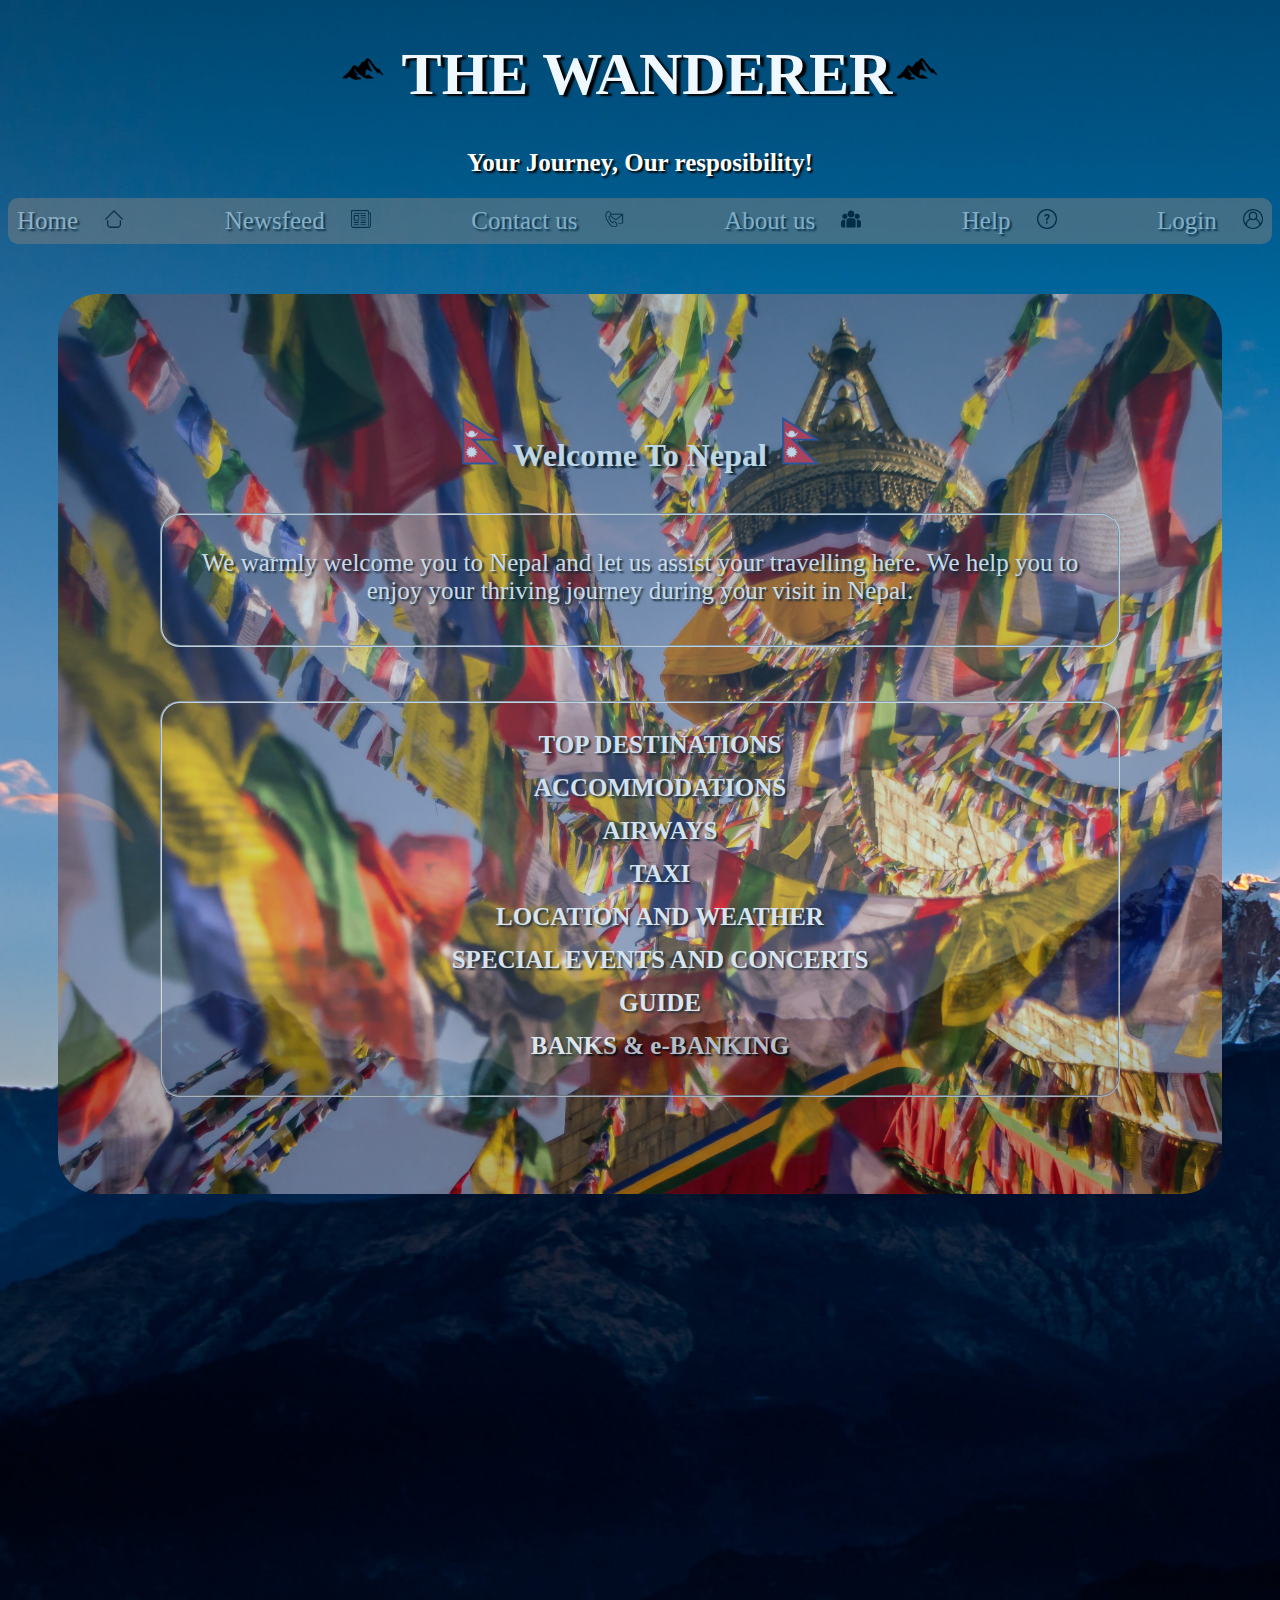
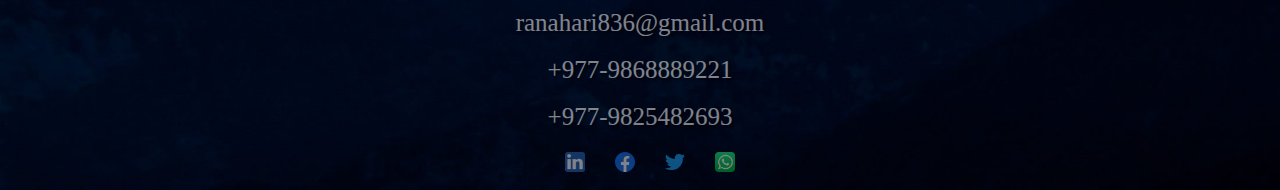
<file: index.html>
<!DOCTYPE html>
<html lang="en">
<head>
    <meta charset="UTF-8">
    <meta name="viewport" content="width=device-width, initial-scale=1.0">
    <title>Homepage</title>
    <link rel="stylesheet" href="index.css">
    <link rel="stylesheet" href="https://cdnjs.cloudflare.com/ajax/libs/font-awesome/4.7.0/css/font-awesome.min.css">
 
</head>
<body>
    <div class="logo">
        
        <h1> <img src="mountain.png" alt=""> THE WANDERER<img src="mountain.png" alt=""></h1></div>
     <h2><div class="sub">Your Journey, Our resposibility!</div></h2>
  
    <div class="navigation">
        <nav>
            <a href="homepage.html">Home <img src="home.png" alt="" class="icons"></a> 
            <a href="https://www.w3newspapers.com/nepal/" >Newsfeed <img src="newspaper-folded.png" alt="" class="icons"></a>
            <a href="contactus.html">Contact us <img src="contact-mail.png" alt="" class="icons"></a>
            <a href="Aboutus.html">About us <img src="group.png" alt="" class="icons"></a>
            <a href="">Help <img src="help.png" alt="" class="icons"></a>
            <a href="loginpage.html">Login <img src="login.png" alt="" class="icons"></a>
            <!-- <input item id="search" type="search" placeholder="search..." id="search">
            <i class="fa fa-search" class="icons"></i> -->
            
           </nav>
     </div>
           
        <div class="content">
           <h1> <img src="flag.png" alt=""> Welcome To Nepal <img src="flag.png" alt=""></h1>
            <br>
            <fieldset class="phrase">
        <p >
            We warmly welcome you to Nepal and let us assist your travelling here.
            We help you to enjoy your thriving journey during your visit in Nepal.
        </p>
           </fieldset>
            <br><br><br>
          <div>
          <fieldset  class="main">
            <ol>
           <li class="list"> <a href="destination.html">TOP DESTINATIONS</a></li>
          <li class="list"> <a href="hotels.html">ACCOMMODATIONS</a></li>
          <li class="list"> <a href="airlines.html">AIRWAYS</a></li>
           <li class="list"><a href="https://pathao.com/np/">TAXI</a></li>
           <li class="list"><a href="https://www.accuweather.com/en/np/nepal-weather">LOCATION AND WEATHER</a></li>
           <li class="list"><a href="https://www.arkoevent.com/event-category/music/">SPECIAL EVENTS AND CONCERTS</a></li>
           <li class="list"><a href="https://nepalguidetreks.com/">GUIDE</a></li>
           <li class="list"><a href="banking.html">BANKS & e-BANKING</a></li>
        </ol>
    </fieldset>
        </div>
    </div>
   

<footer>
    
     
 <div class="Contact">
        <a href="mailto:ranahari836@gmail.com">ranahari836@gmail.com</a>
        <br>
        <a href="tel:+977-9868889221">+977-9868889221</a>
        <br>
        <a href="tel:+977-9825482693">+977-9825482693</a>
        <br>
        <a href="https://www.linkedin.com/in/hari-shankar-rana/overlay/about-this-profile/?lipi=urn%3Ali%3Apage%3Ad_flagship3_profile_view_base%3BMpobiWXDQEqgfKQhdVTPTg%3D%3D"><img src="linkedin.png" alt="" class="icons"></a>
        <a href="http://www.facebook.com"><img src="facebook.svg" alt="" class="icons"></a>

        <a href="http://www.twitter.com"><img src="twitter.png" alt="" class="icons"></a>
        <a href="http://www.whatsapp.com"><img src="whatsapp.png" alt="" class="icons"></a>

    </div>

   
</footer>
    
</body>
</html>
</file>
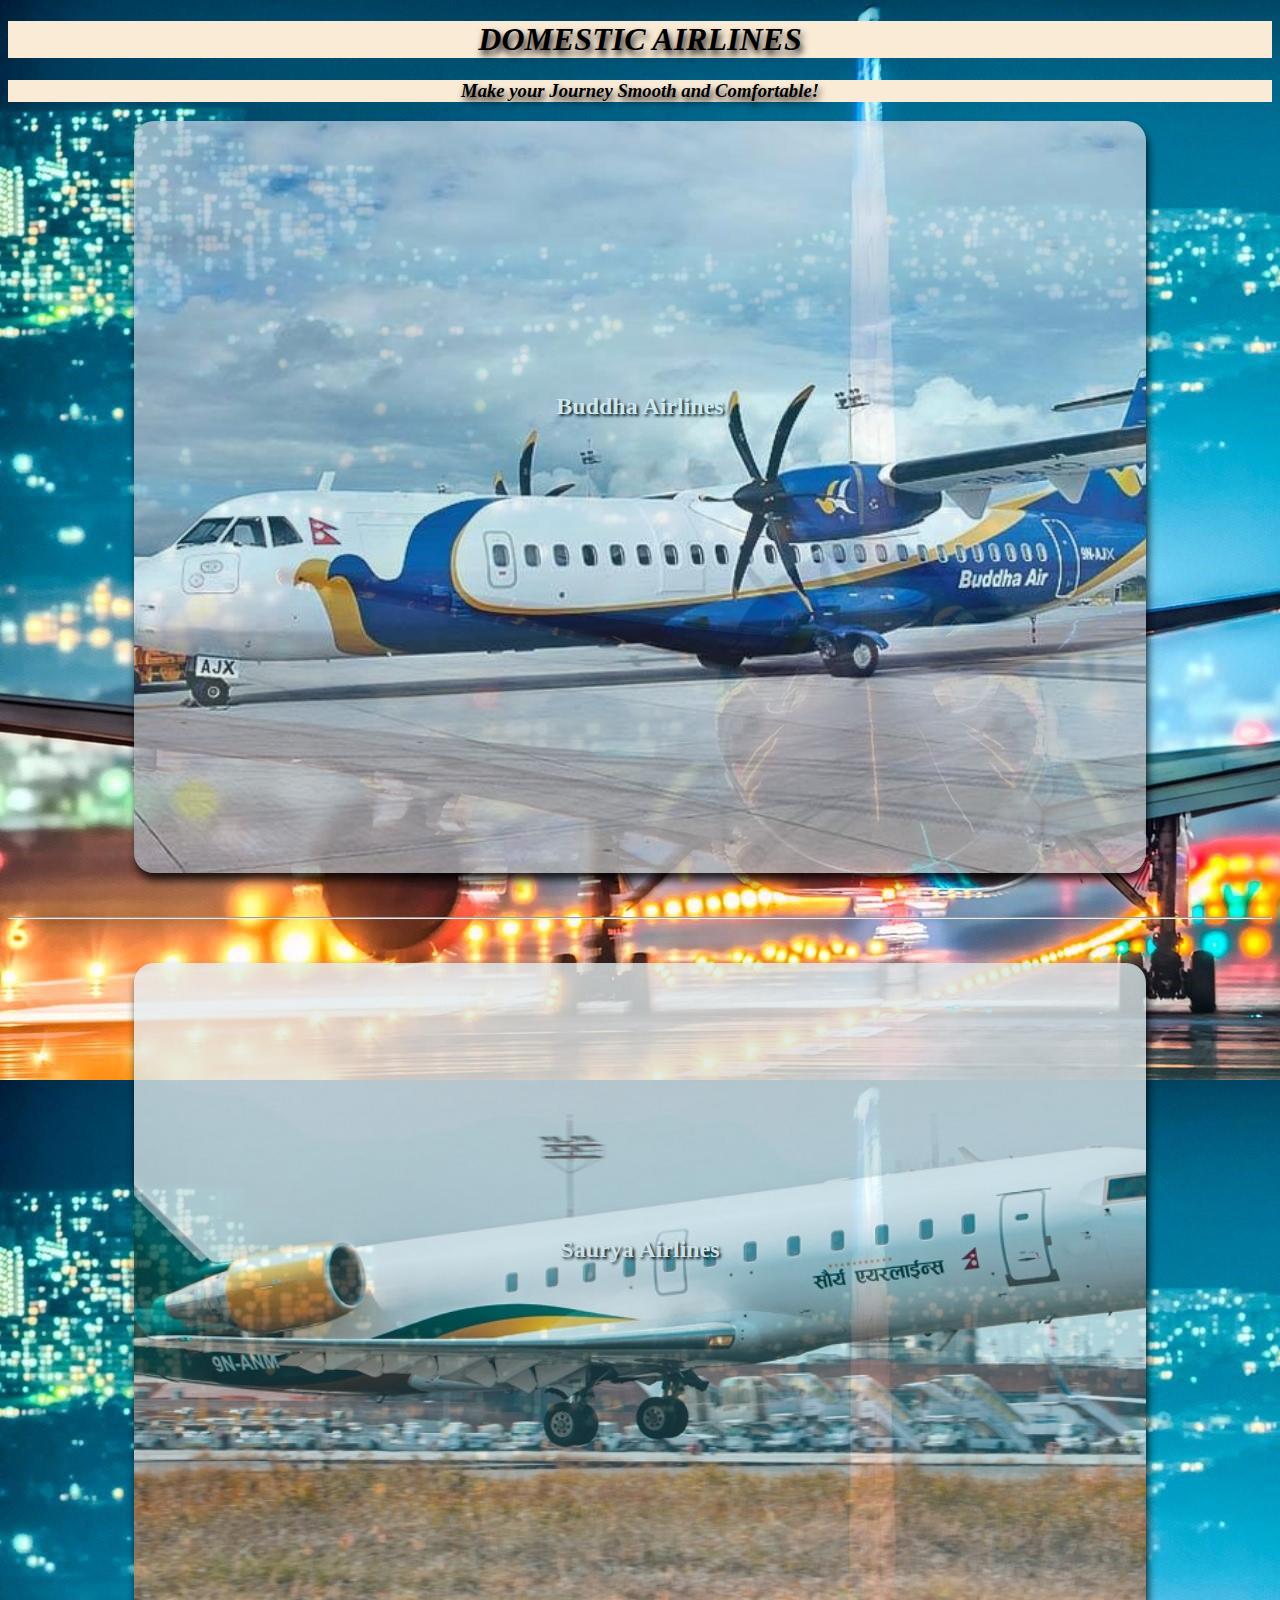
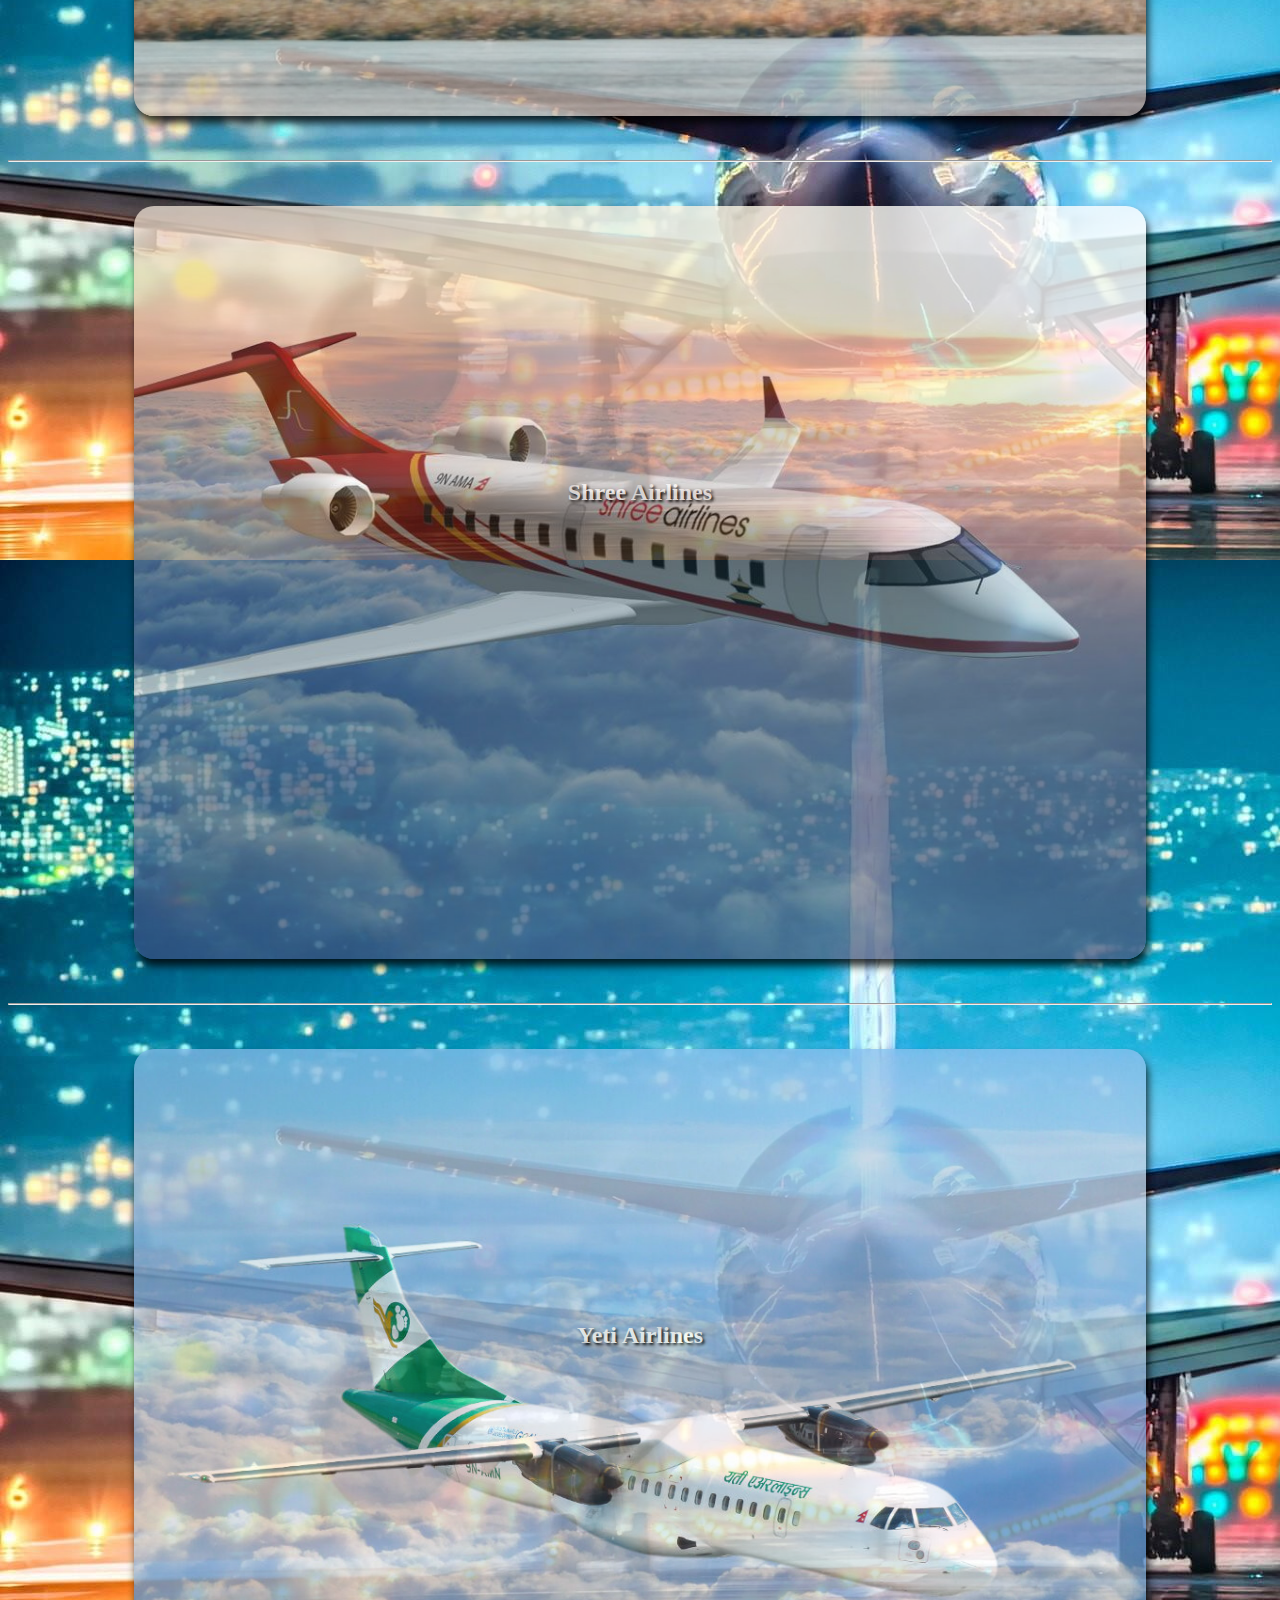
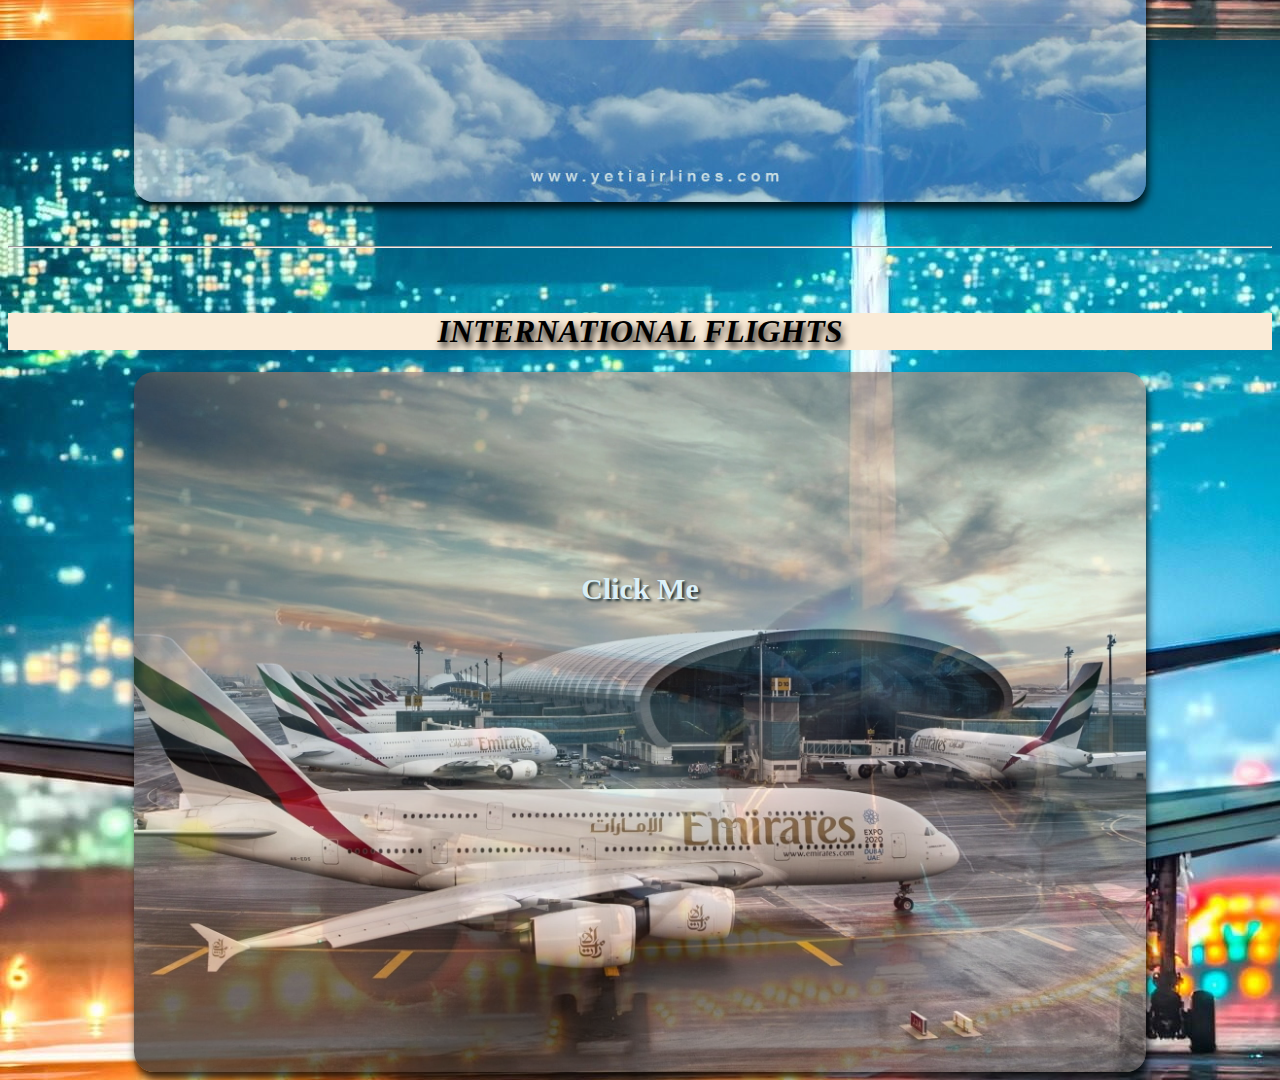
<file: airlines.html>
<!DOCTYPE html>
<html lang="en">
<head>
    <meta charset="UTF-8">
    <meta name="viewport" content="width=device-width, initial-scale=1.0">
    <title>Document</title>
    <style>
        div{padding-top: 20%;
           text-align: center;
           border-radius: 20px;
           width: 80%;
           height: 500px;
           background-position: center;
           background-size: cover;
           background-repeat: no-repeat;
           margin-left: 10%;
           opacity: 0.8;
           box-shadow: 2px 7px 8px black;
        }
        h1,h3{
            background-color: antiquewhite;
            font-style: italic;
            text-align: center;
            text-shadow: 2px 5px 7px black;
        }
        body{
            background-image: url(plane.jpg);
        }
        div:hover{
          opacity: 1;
          transition: 0.6s;
        }
        .buddha{
            background-image: url(buddha.jpg);
        }
        .saurya{
            background-image: url(suryaaa.jpg);
        }
        .shree{
            background-image: url(shree.jpg);
        }
        .yeti{
            background-image: url(yeti.jpg);
        }
        .international{
            padding-top: 200px;
            background-image: url(bideshi.jpg);
            font-size: 30px;
            font-weight: bolder;
        }
        a:hover{
            font-size: 25px;
          transition: 0.6s;
          color: red;
        

        }
        a{
            text-decoration: none;
            color: white;
            text-shadow: 2px 2px 3px black;
        }
    </style>
</head>
<body>
    <h1>DOMESTIC AIRLINES</h1>
    <h3>Make your Journey Smooth and Comfortable!</h3>
   
        <section><div class="buddha"><a href="https://www.buddhaair.com/"><h2>Buddha Airlines</h2></a></div> </section><br><br><hr><br><br>
        <section><div class="saurya"><a href="https://www.sauryaairlines.com/"><h2>Saurya Airlines</h2></a></div></section><br><br><hr><br><br>
        <section><div class="shree"><a href="https://www.shreeairlines.com/"><h2>Shree Airlines</h2></a></div></section> <br><br><hr><br><br>
        <section><div class="yeti"><a href="https://yetiairlines.com/"><h2>Yeti Airlines</h2></a></div></section>
     <br><br><hr><br><br>
     <h1>INTERNATIONAL FLIGHTS</h1>
     <div class="international">
        <a href="https://nepalairlines.com.np/international">Click Me</a>
     </div>
</body>
</html>
</file>
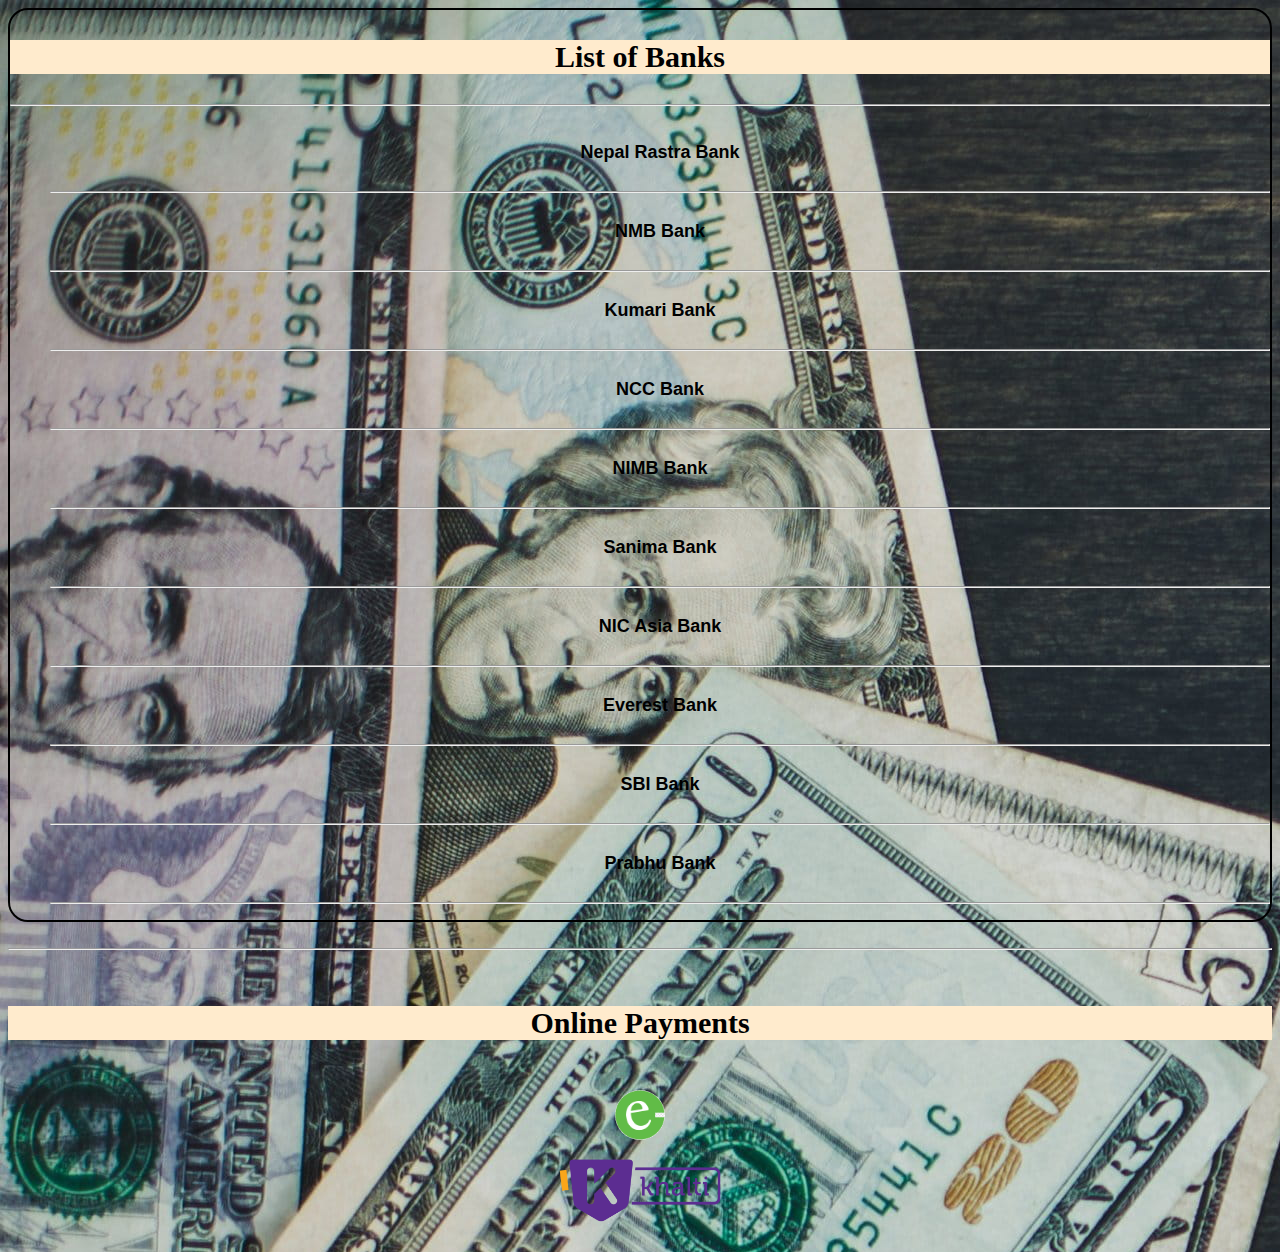
<file: banking.html>
<!DOCTYPE html>
<html lang="en">
<head>
    <meta charset="UTF-8">
    <meta name="viewport" content="width=device-width, initial-scale=1.0">
    <title>Document</title>
    <link rel="stylesheet" href="banking.css">
</head>
<body><section>
    <div class="banks">
        <h3>List of Banks</h3>
        <hr>
    <ul>
        <li><a href="https://www.nrb.org.np/">Nepal Rastra Bank</a></li> <hr>
        <li><a href="https://nmb.com.np/individual">NMB Bank</a></li> <hr>
        <li><a href="https://www.kumaribank.com/">Kumari Bank</a></li> <hr>
        <li><a href="https://www.nccbank.com.bd/">NCC Bank</a></li> <hr>
        <li><a href="https://www.nimb.com.np/">NIMB Bank</a></li> <hr>
        <li><a href="https://www.sanimabank.com.np/">Sanima Bank</a></li> <hr>
        <li><a href="https://www.nicasiabank.com/">NIC Asia Bank</a></li> <hr>
        <li><a href="https://everestbankltd.com/">Everest Bank</a></li> <hr>
        <li><a href="https://nsbl.statebank/">SBI Bank</a></li> <hr>
        <li><a href="https://www.prabhubank.com/">Prabhu Bank</a></li> <hr>
    </ul>
    </div>
</section>
<br>
<hr>
<br>
<section>
    <h3>Online Payments</h3>
    <div class="ebanking">
       
        <div class="esewa">
          <a href="https://esewa.com.np/"><img src="sewa.jpg" alt="" style="border-radius: 80px; width: 50px;"></a>
        </div>
        <div class="khalti">
           <a href="https://khalti.com/"> <img src="khalti.png" alt=""></a>
        </div>
    </div>
</section>
</body>
</html>
</file>
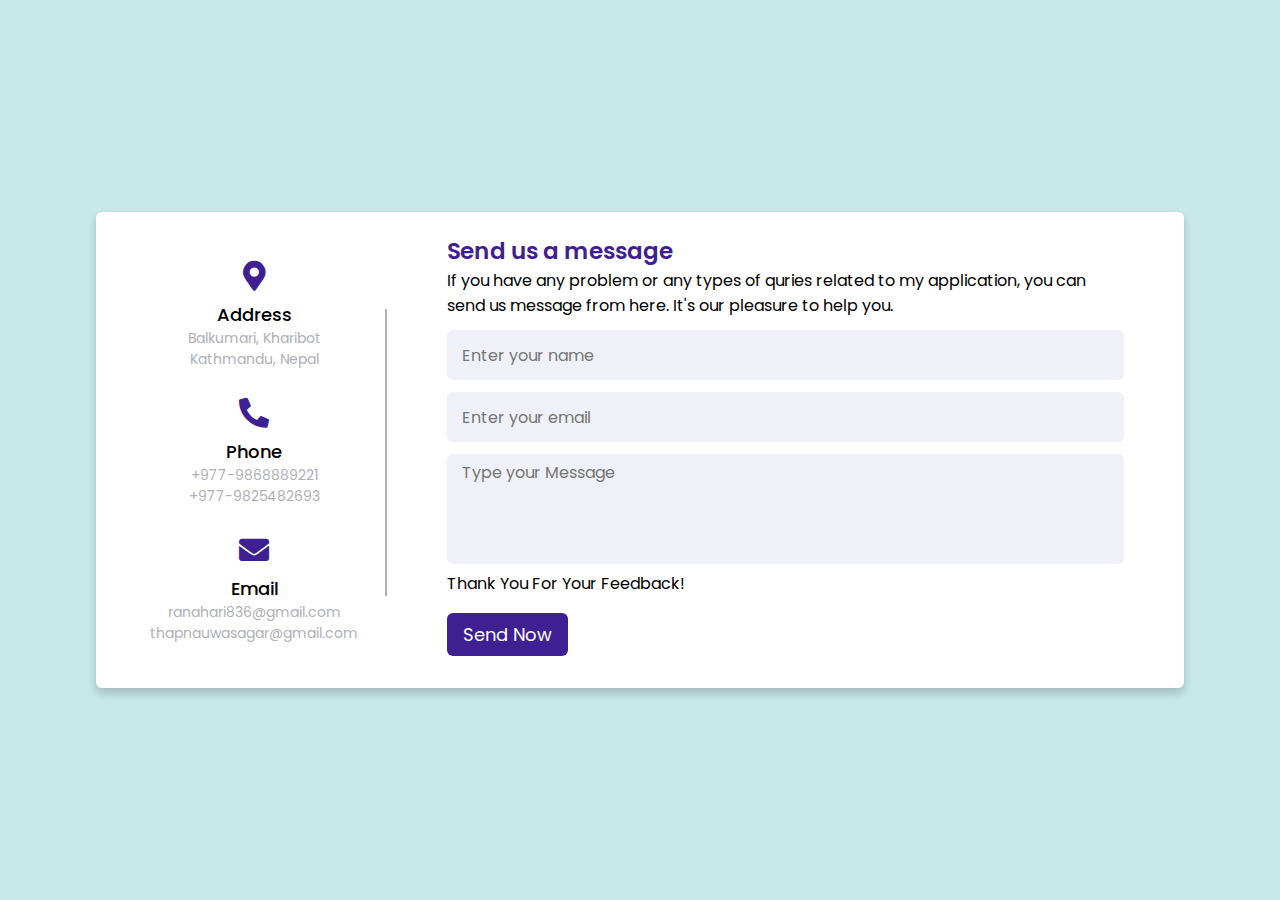
<file: contactus.html>
<!DOCTYPE html>

<html lang="en" dir="ltr">
  <head>
    <meta charset="UTF-8">
    <title> Contact-us </title>
    <link rel="stylesheet" href="contactus.css">
    
    <link rel="stylesheet" href="https://cdnjs.cloudflare.com/ajax/libs/font-awesome/5.15.2/css/all.min.css"/>
     <meta name="viewport" content="width=device-width, initial-scale=1.0">
   </head>
<body>
  <div class="container">
    <div class="content">
      <div class="left-side">
        <div class="address details">
            <i class="fas fa-map-marker-alt"></i>
          <div class="topic">Address</div>
          <div class="text-one">Balkumari, Kharibot</div>
          <div class="text-two">Kathmandu, Nepal</div>
        </div>
        <div class="phone details">
          <i class="fas fa-phone-alt"></i>
          <div class="topic">Phone</div>
          <div class="text-one"><a href="tel:+977-9868889221">+977-9868889221</a></div>
          <div class="text-two"><a href="tel:+977-9825482693">+977-9825482693</a></div>
        </div>
        <div class="email details">
          <i class="fas fa-envelope"></i>
          <div class="topic">Email</div>
          <div class="text-one"><a href="mailto:ranahari836@gmail.com">ranahari836@gmail.com</a></div>
          <div class="text-two"><a href="mailto:thapnauwasagar@gmail.com">thapnauwasagar@gmail.com</a></div>
        </div>
      </div>
      <div class="right-side">
        <div class="topic-text">Send us a message</div>
        <p>If you have any problem  or any types of quries related to my application, you can send us message from here. It's our pleasure to help you.</p>
      <form action="#">
        <div class="input-box">
          <input type="text" placeholder="Enter your name">
        </div>
        <div class="input-box">
          <input type="text" placeholder="Enter your email">
        </div>
        <div class="input-box message-box">
            <textarea name="" placeholder="Type your Message" id=""></textarea>
          <p>Thank You For Your Feedback!</p>
        </div>
        <br>
        <div class="button">
          <input type="button" value="Send Now" >
        </div>
      </form>
      
    </div>
    </div>
  </div>
</body>
</html>
</file>
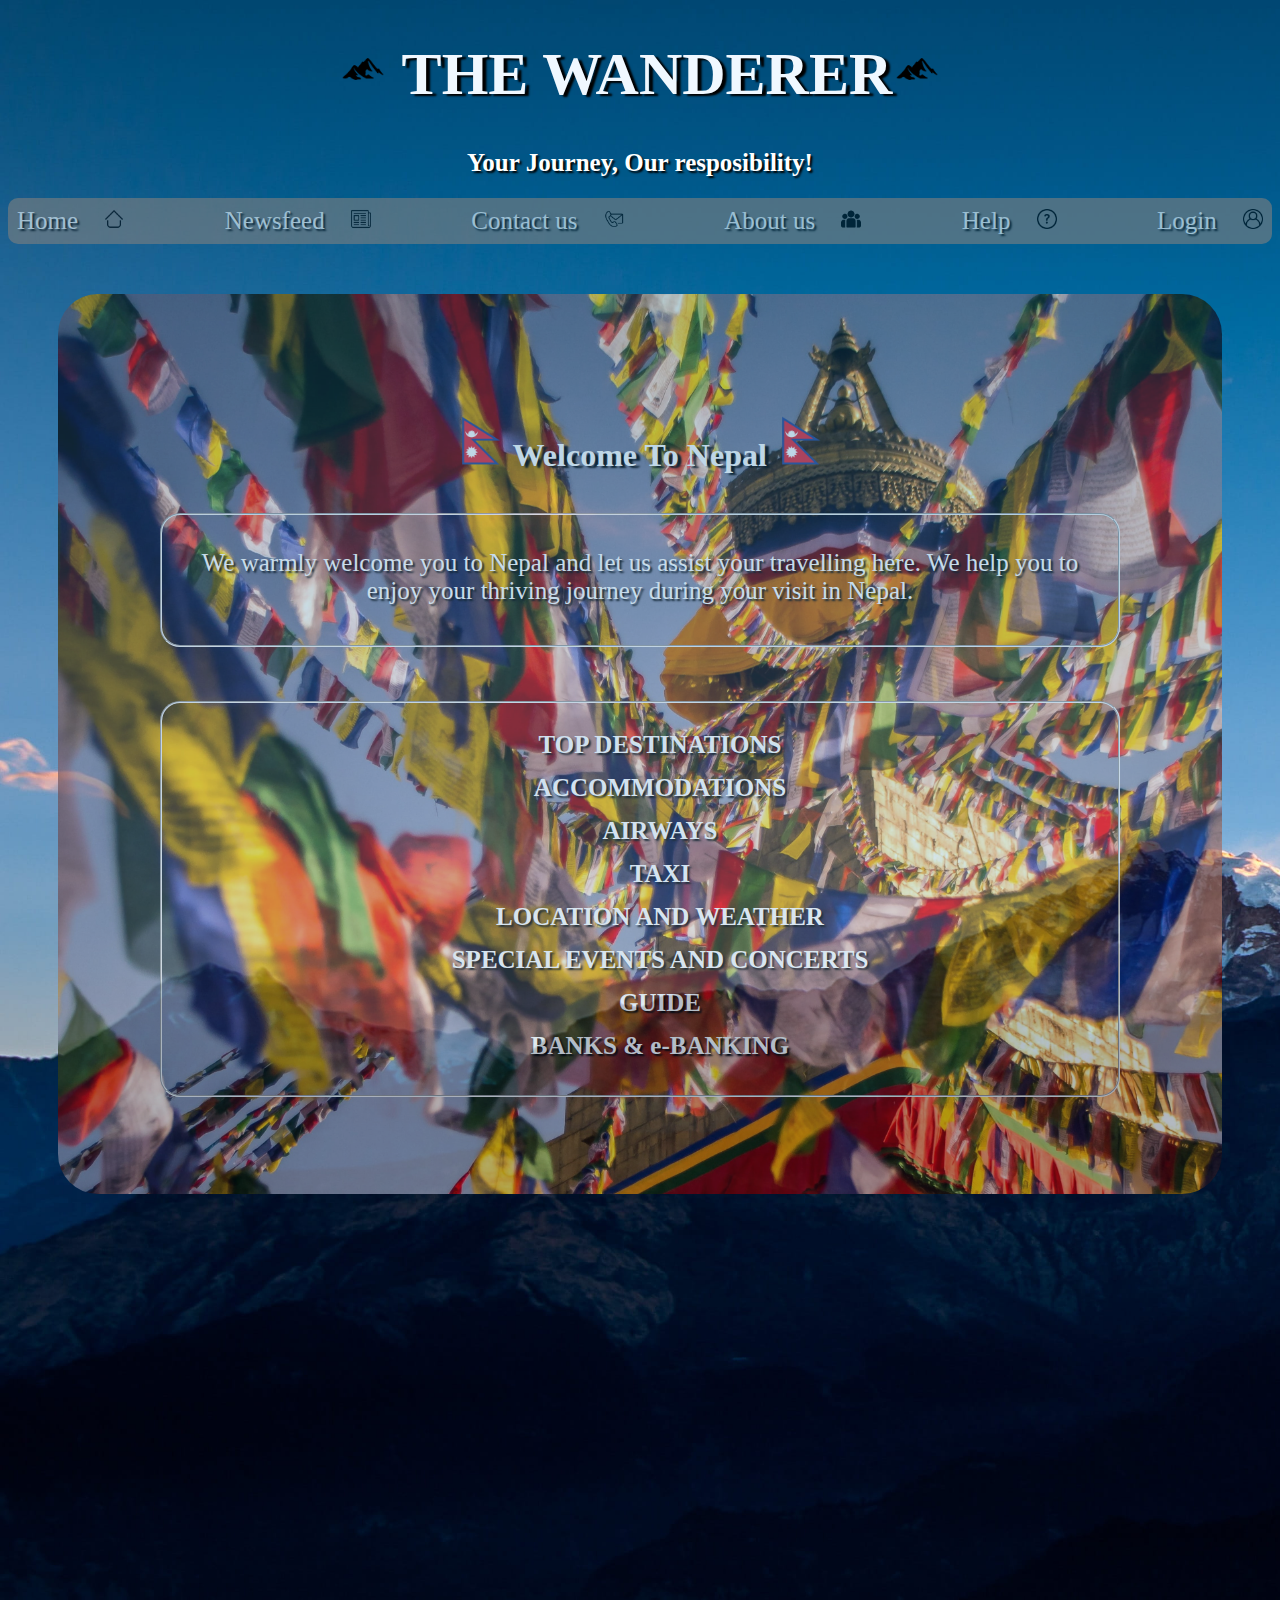
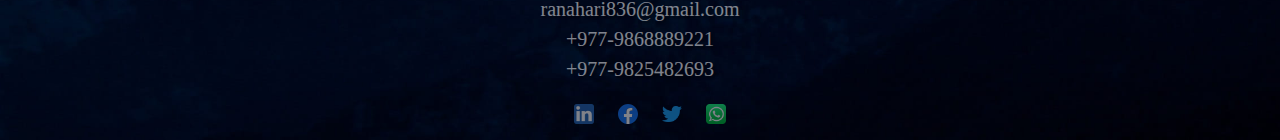
<file: homepage.html>
<!DOCTYPE html>
<html lang="en">
<head>
    <meta charset="UTF-8">
    <meta name="viewport" content="width=device-width, initial-scale=1.0">
    <title>/WANDERER/homepage</title>
    <link rel="stylesheet" href="homepage.css">
    <link rel="stylesheet" href="https://cdnjs.cloudflare.com/ajax/libs/font-awesome/4.7.0/css/font-awesome.min.css">
 
</head>
<body>
   
    <div class="logo">
        
        <h1> <img src="mountain.png" alt=""> THE WANDERER<img src="mountain.png" alt=""></h1></div>
     <h2><div class="sub">Your Journey, Our resposibility!</div></h2>
  
    <div class="navigation">
        <nav>
            <a href="homepage.html">Home <img src="home.png" alt="" class="icons"></a> 
            <a href="https://www.w3newspapers.com/nepal/" >Newsfeed <img src="newspaper-folded.png" alt="" class="icons"></a>
            <a href="contactus.html">Contact us <img src="contact-mail.png" alt="" class="icons"></a>
            <a href="Aboutus.html">About us <img src="group.png" alt="" class="icons"></a>
            <a href="">Help <img src="help.png" alt="" class="icons"></a>
            <a href="loginpage.html">Login <img src="login.png" alt="" class="icons"></a>
            <!-- <input item id="search" type="search" placeholder="search..." id="search">
            <i class="fa fa-search" class="icons"></i> -->
            
           </nav>
     </div>

        <div class="content">
           <h1> <img src="flag.png" alt=""> Welcome To Nepal <img src="flag.png" alt=""></h1>
            <br>
            <fieldset class="phrase">
        <p >
            We warmly welcome you to Nepal and let us assist your travelling here.
            We help you to enjoy your thriving journey during your visit in Nepal.
        </p>
           </fieldset>
            <br><br><br>
          <div>
          <fieldset  class="main">
            <ol>
           <li class="list"> <a href="destination.html">TOP DESTINATIONS</a></li>
          <li class="list"> <a href="hotels.html">ACCOMMODATIONS</a></li>
          <li class="list"> <a href="airlines.html">AIRWAYS</a></li>
           <li class="list"><a href="https://pathao.com/np/">TAXI</a></li>
           <li class="list"><a href="https://www.accuweather.com/en/np/nepal-weather">LOCATION AND WEATHER</a></li>
           <li class="list"><a href="https://www.arkoevent.com/event-category/music/">SPECIAL EVENTS AND CONCERTS</a></li>
           <li class="list"><a href="https://nepalguidetreks.com/">GUIDE</a></li>
           <li class="list"><a href="banking.html">BANKS & e-BANKING</a></li>
        </ol>
    </fieldset>
        </div>
    </div>
   

<footer>
    
     
 <div class="Contact">
        <a href="mailto:ranahari836@gmail.com">ranahari836@gmail.com</a>
        <br>
        <a href="tel:+977-9868889221">+977-9868889221</a>
        <br>
        <a href="tel:+977-9825482693">+977-9825482693</a>
        <br>
        <br>
        <a href="https://www.linkedin.com/in/hari-shankar-rana/overlay/about-this-profile/?lipi=urn%3Ali%3Apage%3Ad_flagship3_profile_view_base%3BMpobiWXDQEqgfKQhdVTPTg%3D%3D"><img src="linkedin.png" alt="" class="icons"></a>
        <a href="http://www.facebook.com"><img src="facebook.svg" alt="" class="icons"></a>

        <a href="http://www.twitter.com"><img src="twitter.png" alt="" class="icons"></a>
        
        <a href="http://www.whatsapp.com"><img src="whatsapp.png" alt="" class="icons"></a>

    </div>

   
</footer>
    
</body>
</html>
</file>
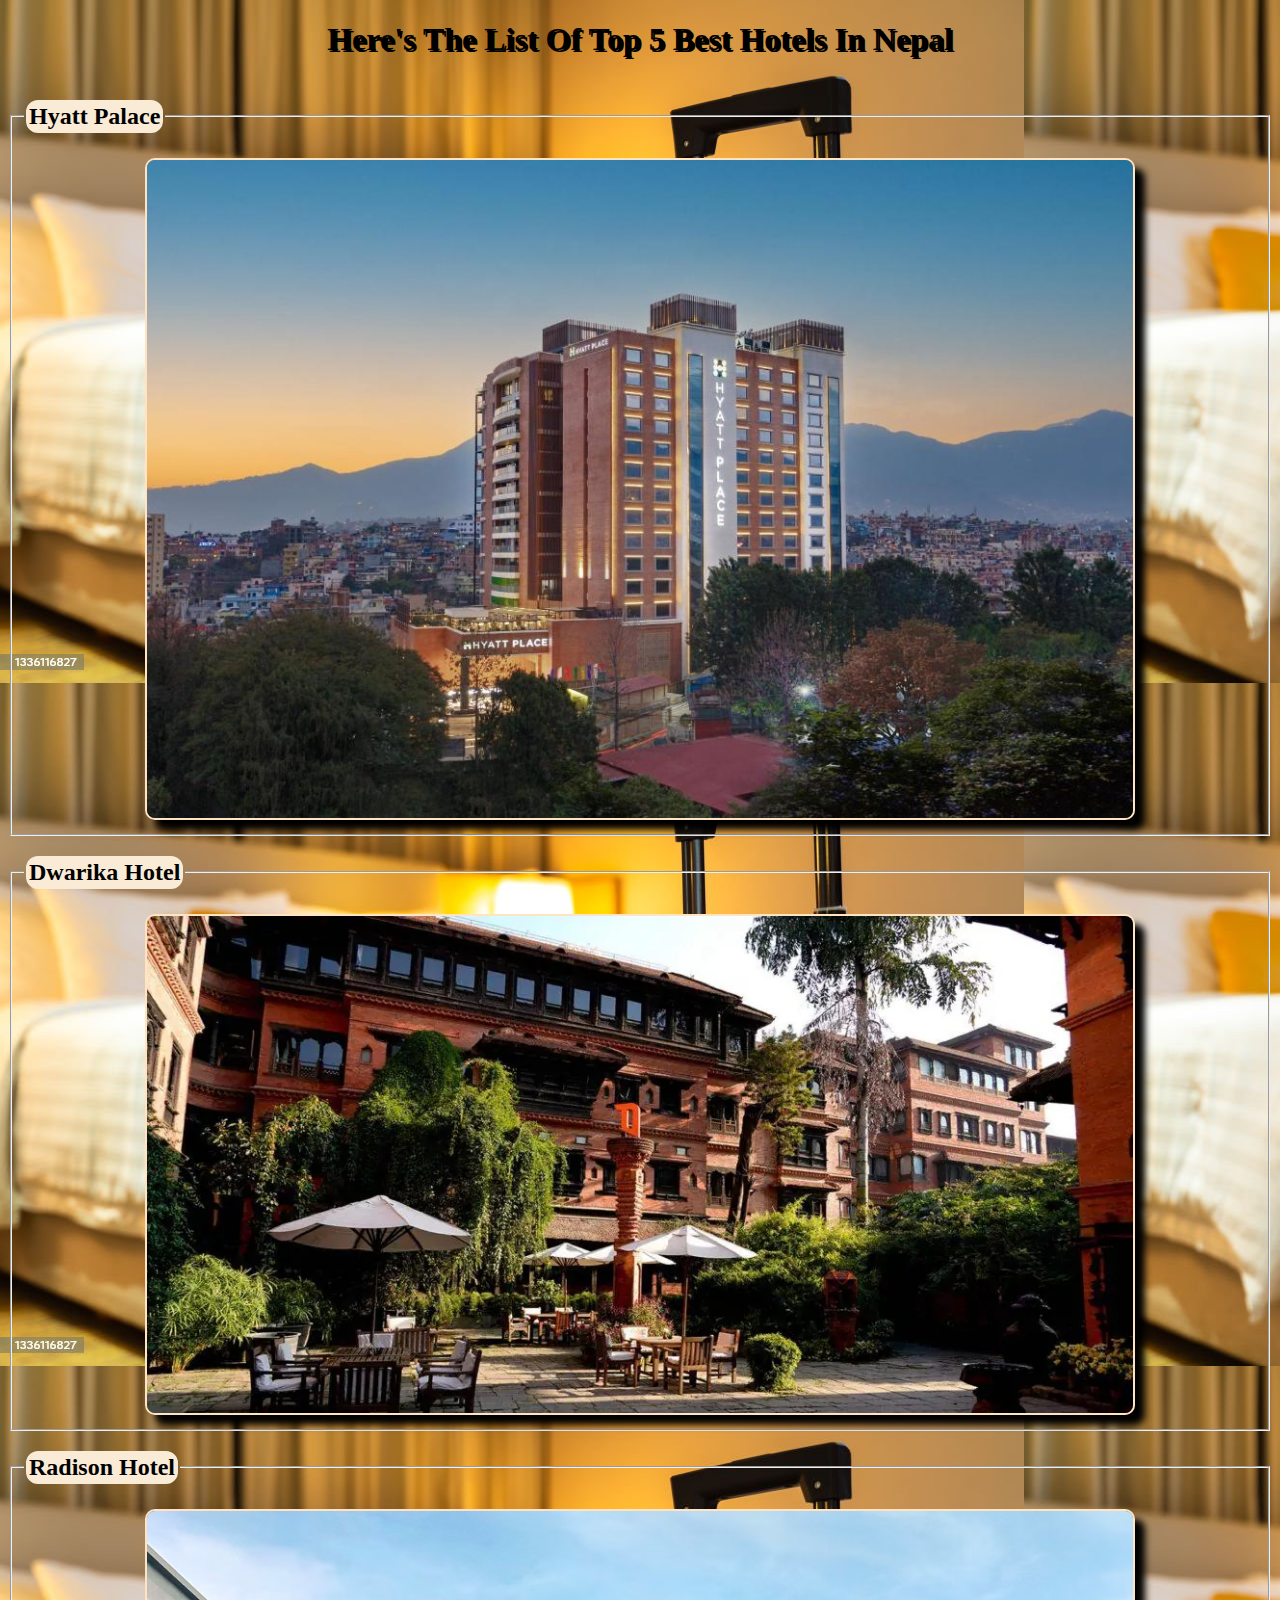
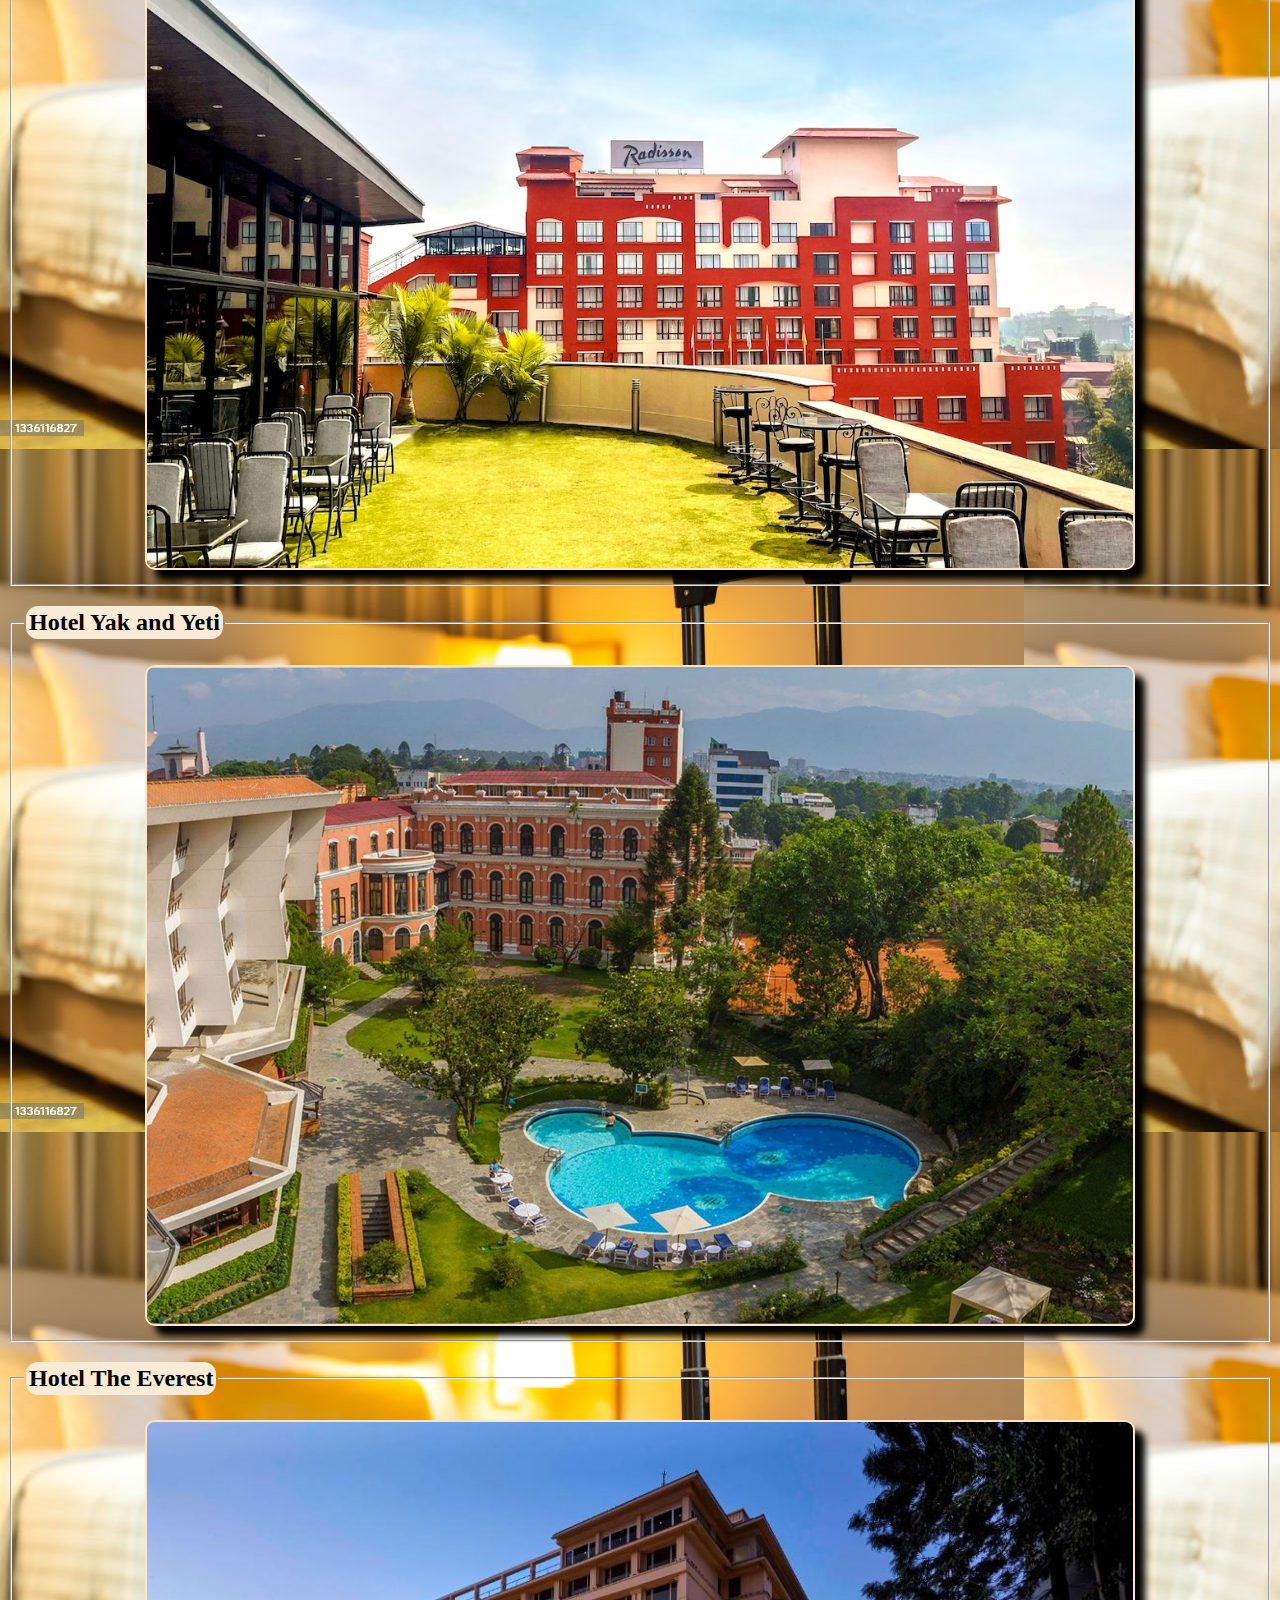
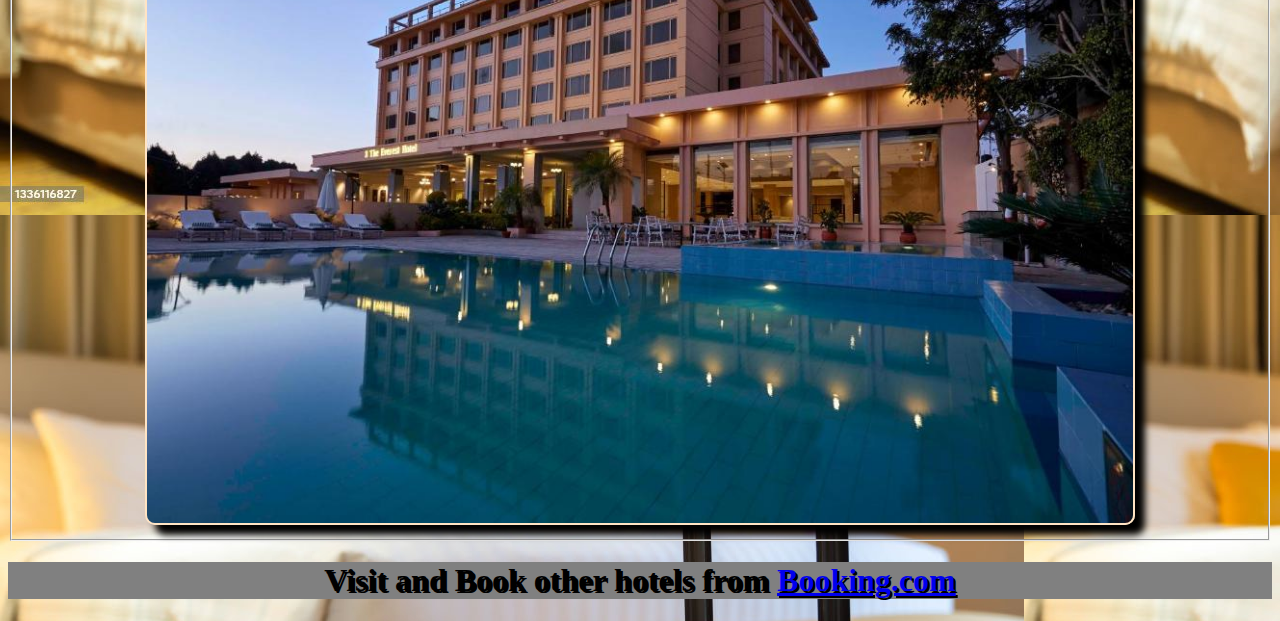
<file: hotels.html>
<!DOCTYPE html>
<html lang="en">
<head>
    <meta charset="UTF-8">
    <meta name="viewport" content="width=device-width, initial-scale=1.0">
    <title>Document</title>
    <link rel="stylesheet" href="hotel.css">
</head>
<body>
    <h1>Here's The List Of Top 5 Best Hotels In Nepal</h1>
    <fieldset>
        <legend><h2>Hyatt Palace</h2></legend>
    <div class="hyatt">
     <a href="https://www.googleadservices.com/pagead/aclk?sa=L&ai=DChcSEwiPj8O55NaHAxWpqmYCHVYvGSgYABAFGgJzbQ&co=1&ase=2&gclid=Cj0KCQjwh7K1BhCZARIsAKOrVqFLkhBMiAXwMImlgF_9bub_WJQFhtazJpcci89o3eQUe0tN3b1868oaAldsEALw_wcB&ohost=www.google.com&cid=CAESVeD2uEDcW4uggdeeYbt1nJsf_7FF2FrHmxTkf-OrstjxdSZw20pXfWlrcC5PyUzbg3xGW6DSh7wP3fYC5k6O8gLeFBM_zHZzdEY-fQqlQsPlf_qv8UM&sig=AOD64_02yNcd2c6qJD9mg9nIy4MKhDdTHQ&q&nis=4&adurl&ved=2ahUKEwiwsr655NaHAxU-U2wGHdJ3H4QQ0Qx6BAgbEAE"><img src="hyatt.jpg" alt="" title="explore more"></a>
    </div>
</fieldset>
<fieldset><legend><h2>Dwarika Hotel</h2></legend>
    <div class="dwarika">
   <a href="https://www.dwarikas.com/home/"><img src="dwarika.webp" alt="" title="explore more"></a>
    </div>
</fieldset>

<fieldset>
<legend><h2>Radison Hotel</h2></legend>

    <div class="radison">
        <a href="https://www.googleadservices.com/pagead/aclk?sa=L&ai=DChcSEwiEsfvV5daHAxUdXw8CHWJzL1oYABAFGgJ0Yg&co=1&ase=2&gclid=Cj0KCQjwh7K1BhCZARIsAKOrVqFnjhJxTDsghwElrXQV-VBEcebTbqYVPgAZoiX3u4Ou4nTsLgjXX8kaAi-IEALw_wcB&ohost=www.google.com&cid=CAESVeD2LPy2V9cdrVFp6DqWCIpY07A4SRRqOEz_Adlv94LKkdAmyq092NN03jqRh3_OYp34bN5Fo_jgqRGVmNGLSSQJlULxoDT83OWNe537qQjz8k3m_HU&sig=AOD64_3QO3gL8c7UZXAXrmr21iVb9wvQQQ&q&nis=4&adurl&ved=2ahUKEwjarfbV5daHAxVtklYBHc6kMZ8Q0Qx6BAgHEAM">
            <img src="radison.avif" alt="" title="explore more">
        </a>
    </div>
</fieldset>
<fieldset>
    <legend><h2>Hotel Yak and Yeti</h2></legend>
    <div class="yak">
  <a href="https://www.yakandyeti.com/"><img src="yak.jpeg" title="explore more" alt=""></a>
    </div>
    </fieldset>
    <fieldset>
        <legend><h2>Hotel The Everest</h2>
        </legend>
    <div class="everest">
  <a href="https://www.theeveresthotel.com/"><img src="evehotel.jpg" alt="" title="explore more"></a>
    </div>
</fieldset>
    <div class="explore">
  <h1>Visit and Book other hotels from <a href="https://www.booking.com/searchresults.html?aid=356980&label=gog235jc-1DCAsoqwFCC3RoZS1ldmVyZXN0SDNYA2irAYgBAZgBMbgBF8gBDNgBA-gBAfgBAogCAagCA7gCmKi0tQbAAgHSAiQ4OGUxZTZmZS1mOTdmLTQ1MGMtODBlOC0xZjVmMjVkNmVjZTDYAgTgAgE&highlighted_hotels=244905&checkin=2024-08-09&redirected=1&city=-1022136&hlrd=user_sh&source=hotel&checkout=2024-08-10&keep_landing=1&sid=5c5494129e15403ba82b6f6713cc0053">Booking.com</a></h1>
    </div>
</body>
</html>
</file>
<file: index.css>
.logo{
    font-size: 30px;
    font-weight: bolder;
     font-family:Cambria, Cochin, Georgia, Times, 'Times New Roman', serif;
     color:aliceblue;
     text-align: center;
     text-shadow: 1px 3px 3px black;
 }
 .sub{
     color:white;
     text-align: center;
     font-family:Cambria, Cochin, Georgia, Times, 'Times New Roman', serif;
 }
 h1{
    text-shadow: 4px 2px 2px black;
 }
 .phrase,h2{
    font-size: 25px;
    text-shadow: 2px 2px 2px black;
    border-radius: 20px;
 }
 body{
  
     background-image: url(Bouddha01.jpg);
     background-size:cover;
     background-repeat: no-repeat;
 }

 nav{
    display: flex;
    justify-content: space-between;
    margin-top: 10px; 
     padding: 9px;
     background-color: grey;
     opacity: 0.5;
     border-radius: 10px;
 }
   
 a{  
     text-decoration:none;
     color:white;
     font-size: 25px;
     text-shadow: 2px 2px 2px black;
     
    
 }
 /* #wander{
    width: 200px;
    border-radius: 100px; */
 
 input{
     height: 30px;
     width: 20%;
     border-radius: 20px;
 }
 i{
     margin-top: 7px;
   margin-left: -150px;  
 }
 a:hover{
    transition: 0.6s;
     color: blue;
     font-size: 20px; 
 }
 nav:hover{
    transition: 0.9s;
     background-color: tan;
 }
 .icons{
     width: 20px;
     margin-left: 20px;
 }
 footer{
     text-align: center;
     margin-top:400px;
     
 }
 div{
     font-family:Cambria, Cochin, Georgia, Times, 'Times New Roman', serif;
 }  
 .icons:hover{
    transition: 0.9s;
     width: 30px;
 }
 .content{
     padding: 100px;
     text-align:center;
     color: white;
     border-radius: 40px;
     background-image: url(bouddha.jpg);
     margin: 50px;
     height:700px;
     background-size: cover;
     opacity:0.7;

 }
 .main{
    border-radius: 20px;
    line-height: 40px;
    display: grid;
    font-weight: bolder;
    grid-template-columns: repeat(1, 1fr);
    gap: 4rem;
    
 }
 .list{
     list-style-type: none;
 }
.list:hover{
  transition: 0.9s;
 background-color: grey;
border-radius: 5px;
opacity: 0.6;
}

/* textarea{
 text-align: center;
 border-radius: 40px;
 opacity: 0.4;
} */
img{
 width: 50px;
}
footer{
   
    opacity: 0.5;
    font-size: 40px;
   
}
</file>
<file: banking.css>
img{
    width: 200px;
}
a,li{
    font-family:'Segoe UI', Tahoma, Geneva, Verdana, sans-serif;
    border-radius: 5px;
    font-size: large;
    padding: 20px;
    list-style: none;
    text-decoration: none;
    color: black;
    text-align: center;
    font-weight: bold;
  
}
h3{
    background-color: blanchedalmond;
    font-size: 30px;
    text-align: center;
}
li:hover{
  
    background-color:maroon;
    font-size: 30px;
}
a:hover{
    color: white;
    
}
.banks{
   border: 2px solid ;
   border-radius: 20px;
}
.ebanking{
    text-align: center;
   padding-top: 20px;
 }
 .khalti:hover{
    background-color: brown;
    border-radius: 2px;
 }
 .esewa:hover{
    background-color: brown;

    border-radius: 2px;
 }
 body{
    background-image: url(dollar.jpg);
 }
</file>
<file: contactus.css>
/* Google Font CDN Link */
@import url('https://fonts.googleapis.com/css2?family=Poppins:wght@200;300;400;500;600;700&display=swap');
*{
  margin: 0;
  padding: 0;
  box-sizing: border-box;
  font-family: "Poppins" , sans-serif;
}
a{
    text-decoration: none;
    color: #afafb6;
}
body{
  min-height: 100vh;
  width: 100%;
  background: #c8e8e9;
  display: flex;
  align-items: center;
  justify-content: center;
}
.container{
  width: 85%;
  background: #fff;
  border-radius: 6px;
  padding: 20px 60px 30px 40px;
  box-shadow: 0 5px 10px rgba(0, 0, 0, 0.2);
}
.container .content{
  display: flex;
  align-items: center;
  justify-content: space-between;
}
.container .content .left-side{
  width: 25%;
  height: 100%;
  display: flex;
  flex-direction: column;
  align-items: center;
  justify-content: center;
  margin-top: 15px;
  position: relative;
}
.content .left-side::before{
  content: '';
  position: absolute;
  height: 70%;
  width: 2px;
  right: -15px;
  top: 50%;
  transform: translateY(-50%);
  background: #afafb6;
}
.content .left-side .details{
  margin: 14px;
  text-align: center;
}
.content .left-side .details i{
  font-size: 30px;
  color: #3e2093;
  margin-bottom: 10px;
}
.content .left-side .details .topic{
  font-size: 18px;
  font-weight: 500;
}
.content .left-side .details .text-one,
.content .left-side .details .text-two{
  font-size: 14px;
  color: #afafb6;
}
.container .content .right-side{
  width: 75%;
  margin-left: 75px;
}
.content .right-side .topic-text{
  font-size: 23px;
  font-weight: 600;
  color: #3e2093;
}
.right-side .input-box{
  height: 50px;
  width: 100%;
  margin: 12px 0;
}
.right-side .input-box input,
.right-side .input-box textarea{
  height: 100%;
  width: 100%;
  border: none;
  outline: none;
  font-size: 16px;
  background: #F0F1F8;
  border-radius: 6px;
  padding: 0 15px;
  resize: none;
}
.right-side .message-box{
  min-height: 110px;
}
.right-side .input-box textarea{
  padding-top: 6px;
}
.right-side .button{
  display: inline-block;
  margin-top: 12px;
}
.right-side .button input[type="button"]{
  color: #fff;
  font-size: 18px;
  outline: none;
  border: none;
  padding: 8px 16px;
  border-radius: 6px;
  background: #3e2093;
  cursor: pointer;
  transition: all 0.3s ease;
}
.button input[type="button"]:hover{
  background: #5029bc;
}

@media (max-width: 950px) {
  .container{
    width: 90%;
    padding: 30px 40px 40px 35px ;
  }
  .container .content .right-side{
   width: 75%;
   margin-left: 55px;
}
}
@media (max-width: 820px) {
  .container{
    margin: 40px 0;
    height: 100%;
  }
  .container .content{
    flex-direction: column-reverse;
  }
 .container .content .left-side{
   width: 100%;
   flex-direction: row;
   margin-top: 40px;
   justify-content: center;
   flex-wrap: wrap;
 }
 .container .content .left-side::before{
   display: none;
 }
 .container .content .right-side{
   width: 100%;
   margin-left: 0;
 }
}
</file>
<file: homepage.css>
.logo{
    font-size: 30px;
    font-weight: bolder;
     font-family:Cambria, Cochin, Georgia, Times, 'Times New Roman', serif;
     color:aliceblue;
     text-align: center;
     text-shadow: 1px 3px 3px black;
 }
 .sub{
     color:white;
     text-align: center;
     font-family:Cambria, Cochin, Georgia, Times, 'Times New Roman', serif;
 }
 h1{
    text-shadow: 4px 2px 2px black;
 }
 .phrase,h2{
    font-size: 25px;
    text-shadow: 2px 2px 2px black;
    border-radius: 20px;
 }
 body{
  
     background-image: url(Bouddha01.jpg);
     background-size:cover;
     background-repeat: no-repeat;
 }

 nav{
    display: flex;
    justify-content: space-between;
    margin-top: 10px; 
     padding: 9px;
     background-color: grey;
     opacity: 0.6;
     border-radius: 10px;
 }
   
 a{  
     text-decoration:none;
     color:white;
     font-size: 25px;
     text-shadow: 2px 2px 2px black;
     
    
 }
 /* #wander{
    width: 200px;
    border-radius: 100px; */
 
 input{
     height: 30px;
     width: 20%;
     border-radius: 20px;
 }
 i{
     margin-top: 7px;
   margin-left: -150px;  
 }
 a:hover{
    transition: 0.6s;
     color: blue;
     font-size: 20px; 
 }
 nav:hover{
    transition: 0.6s;
     background-color: tan;
 }
 .icons{
     width: 20px;
     margin-left: 20px;
 }
 footer{
     text-align: center;
     margin-top:400px;
     
 }
 div{
     font-family:Cambria, Cochin, Georgia, Times, 'Times New Roman', serif;
 }  
 .icons:hover{
     width: 30px;
 }
 .content{
     padding: 100px;
     text-align:center;
     color: white;
     border-radius: 40px;
     background-image: url(bouddha.jpg);
     margin: 50px;
     height:700px;
     background-size: cover;
     opacity:0.7;

 }
 .main{
    border-radius: 20px;
    line-height: 40px;
    display: grid;
    font-weight: bolder;
    grid-template-columns: repeat(1, 1fr);
    gap: 4rem;
    
 }
 .list{
     list-style-type: none;
 }
.list:hover{
 background-color: grey;
border-radius: 5px;
opacity: 0.6;
transition: 0.7s;
}

/* textarea{
 text-align: center;
 border-radius: 40px;
 opacity: 0.4;
} */
img{
 width: 50px;
}
footer{
    
    opacity: 0.5;

}
.Contact a{
   font-size: 20px;
   transition: 0.6s;
   line-height: 30px;
}
</file>
<file: hotel.css>
img{
    width: 80%;
    border: 2px solid bisque;
    border-radius: 10px;
    box-shadow: 10px 10px 7px black;
}
h2{
    border: 3px solid antiquewhite;
    background-color: antiquewhite;
    border-radius: 12px;
}
h1{
    text-align: center;
    text-shadow: 2px 2px black;
    font-family:Georgia, 'Times New Roman', Times, serif
}

div{
    text-align: center;
}
body{
    background-image: url(bghotel.jpg);
}
.explore{
    background-color: grey;
}
</file>
